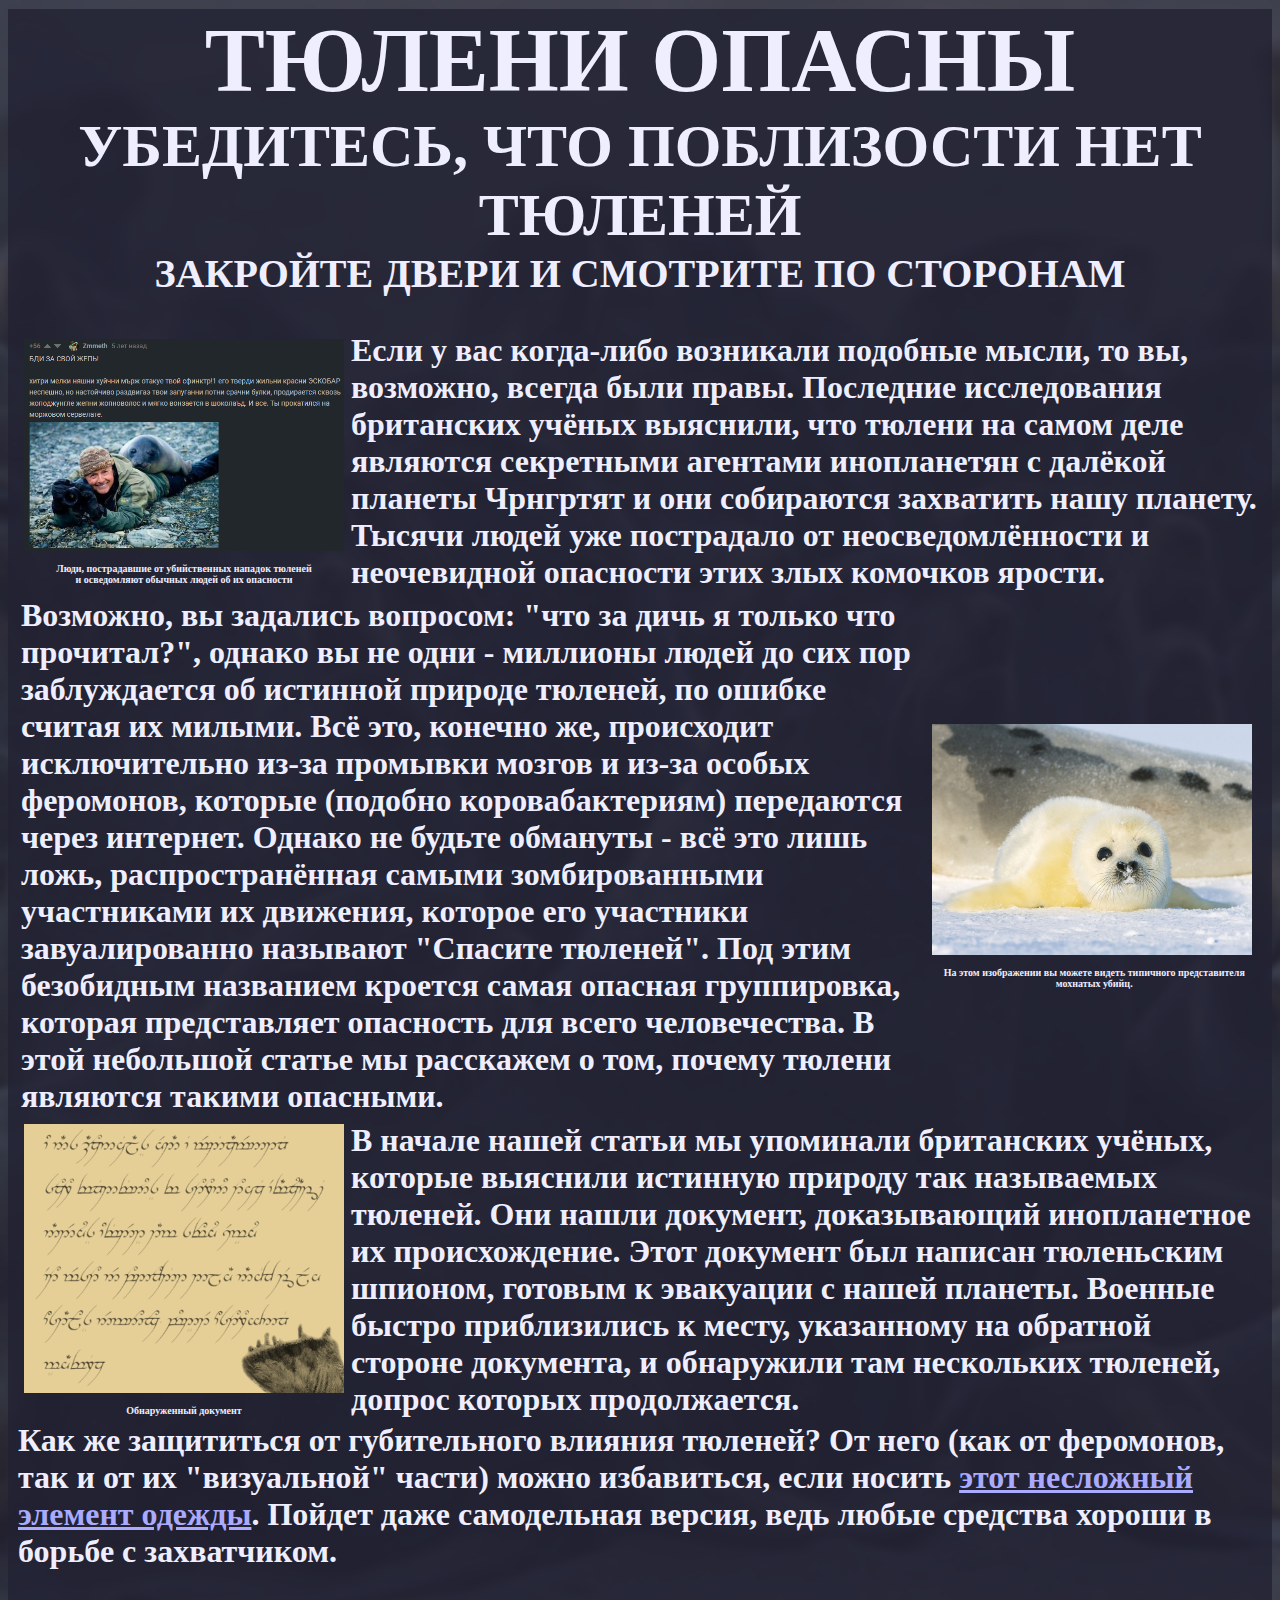
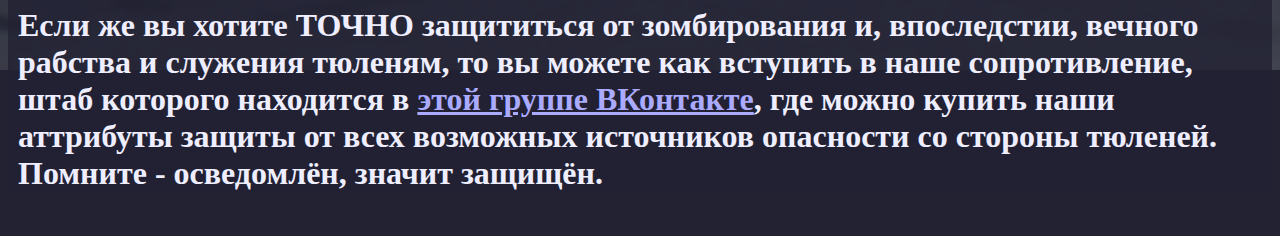
<file: index.html>
<!DOCTYPE html>
<html>
<head>
    <meta charset="UTF-8">
    <link rel="stylesheet" href="styles.css">
</head>
<body>
    <div class="info-pad">
        <h1 align=center>
            <div class="header1">ТЮЛЕНИ ОПАСНЫ</div>
            <div class="header2">УБЕДИТЕСЬ, ЧТО ПОБЛИЗОСТИ НЕТ ТЮЛЕНЕЙ</div>
            <div class="header3">ЗАКРОЙТЕ ДВЕРИ И СМОТРИТЕ ПО СТОРОНАМ</div>
        </h1>
        <h1 class="text-align">
            <p>
                <table>
                    <tr>
                        <td>
                            <table>
                                <tr><td><a href="proof.png"><img src="proof.png" width="320" alt="tulen"></a></td></tr>
                                <tr><td><div class="desc" align=center>Люди, пострадавшие от убийственных нападок тюленей<br> и осведомляют обычных людей об их опасности</div></td></tr>
                            </table>
                        </td>
                        <td>Если у вас когда-либо возникали подобные мысли, то вы, возможно, всегда были правы. Последние исследования британских учёных выяснили, что тюлени на самом деле являются секретными агентами инопланетян с далёкой планеты Чрнгртят и они собираются захватить нашу планету. Тысячи людей уже пострадало от неосведомлённости и неочевидной опасности этих злых комочков ярости.</td>
                    </tr>
                </table>
                <table>
                    <tr>
                        <td>Возможно, вы задались вопросом: "что за дичь я только что прочитал?", однако вы не одни - миллионы людей до сих пор заблуждается об истинной природе тюленей, по ошибке считая их милыми. Всё это, конечно же, происходит исключительно из-за промывки мозгов и из-за особых феромонов, которые (подобно коровабактериям) передаются через интернет. Однако не будьте обмануты - всё это лишь ложь, распространённая самыми зомбированными участниками их движения, которое его участники завуалированно называют "Спасите тюленей". Под этим безобидным названием кроется самая опасная группировка, которая представляет опасность для всего человечества. В этой небольшой статье мы расскажем о том, почему тюлени являются такими опасными.</td>
                        <td>
                            <table>
                                <tr><td><a href="cute.jpg"><img src="cute.jpg" width="320" alt="tulen"></a></td></tr>
                                <tr><td><div class="desc" align=center>На этом изображении вы можете видеть типичного представителя мохнатых убийц.</div></td></tr>
                            </table>
                        </td>
                    </tr>
                </table>
                <table>
                    <tr>
                        <td>
                            <table>
                                <tr><td><a href="doc.png"><img src="doc.png" width="320" alt="Document"></a></td></tr>
                                <tr><td><div class="desc" align=center>Обнаруженный документ</div></td></tr>
                            </table>
                        </td>
                        <td>В начале нашей статьи мы упоминали британских учёных, которые выяснили истинную природу так называемых тюленей. Они нашли документ, доказывающий инопланетное их происхождение. Этот документ был написан тюленьским шпионом, готовым к эвакуации с нашей планеты. Военные быстро приблизились к месту, указанному на обратной стороне документа, и обнаружили там нескольких тюленей, допрос которых продолжается.</td>
                    </tr>
                </table>
                 Как же защититься от губительного влияния тюленей? От него (как от феромонов, так и от их "визуальной" части) можно избавиться, если носить <a href="https://ru.wikipedia.org/wiki/%D0%A8%D0%B0%D0%BF%D0%BE%D1%87%D0%BA%D0%B0_%D0%B8%D0%B7_%D1%84%D0%BE%D0%BB%D1%8C%D0%B3%D0%B8">этот несложный элемент одежды</a>. Пойдет даже самодельная версия, ведь любые средства хороши в борьбе с захватчиком.<br><br>
                 Если же вы хотите ТОЧНО защититься от зомбирования и, впоследстии, вечного рабства и служения тюленям, то вы можете как вступить в наше сопротивление, штаб которого находится в <a href="https://www.youtube.com/watch?v=dQw4w9WgXcQ">этой группе ВКонтакте</a>, где можно купить наши аттрибуты защиты от всех возможных источников опасности со стороны тюленей.<br>
                 Помните - осведомлён, значит защищён.
            </p>
        </h1>
    </div>
</body>
</html>
</file>
<file: styles.css>
body {
    background: url(bg.jpg) no-repeat, #223; 
    background-attachment: fixed;
}
.text-align {margin-left:10px; margin-right:10px;}
.header1 {font-size: 90px;}
.header2 {font-size: 60px;}
.header3 {font-size: 40px;}
.info-pad {
           background-color:#222233cc;
           position: relative ; 
           left: 0px; right: 0px; top: -12px;
           color: #eef;
          }
a {color: #aaf;}
.desc {font-size: 10px;}
</file>
